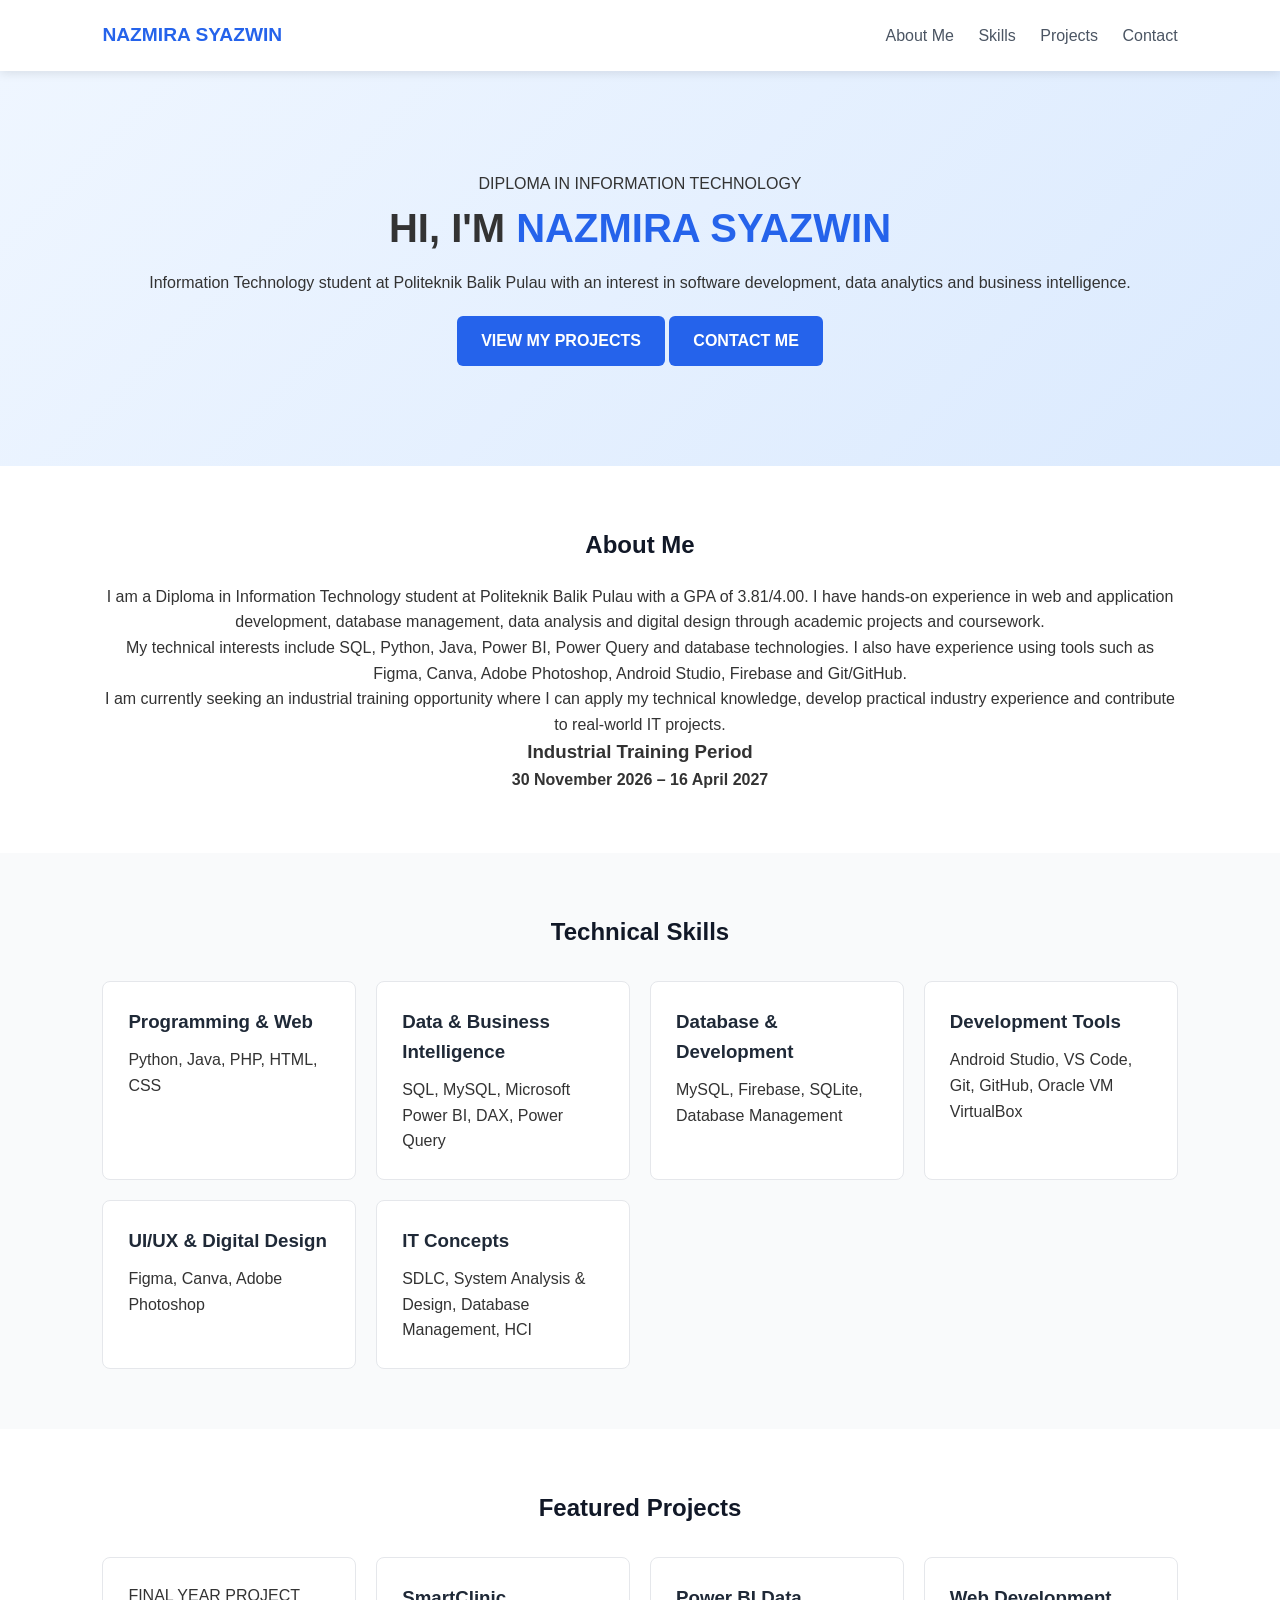
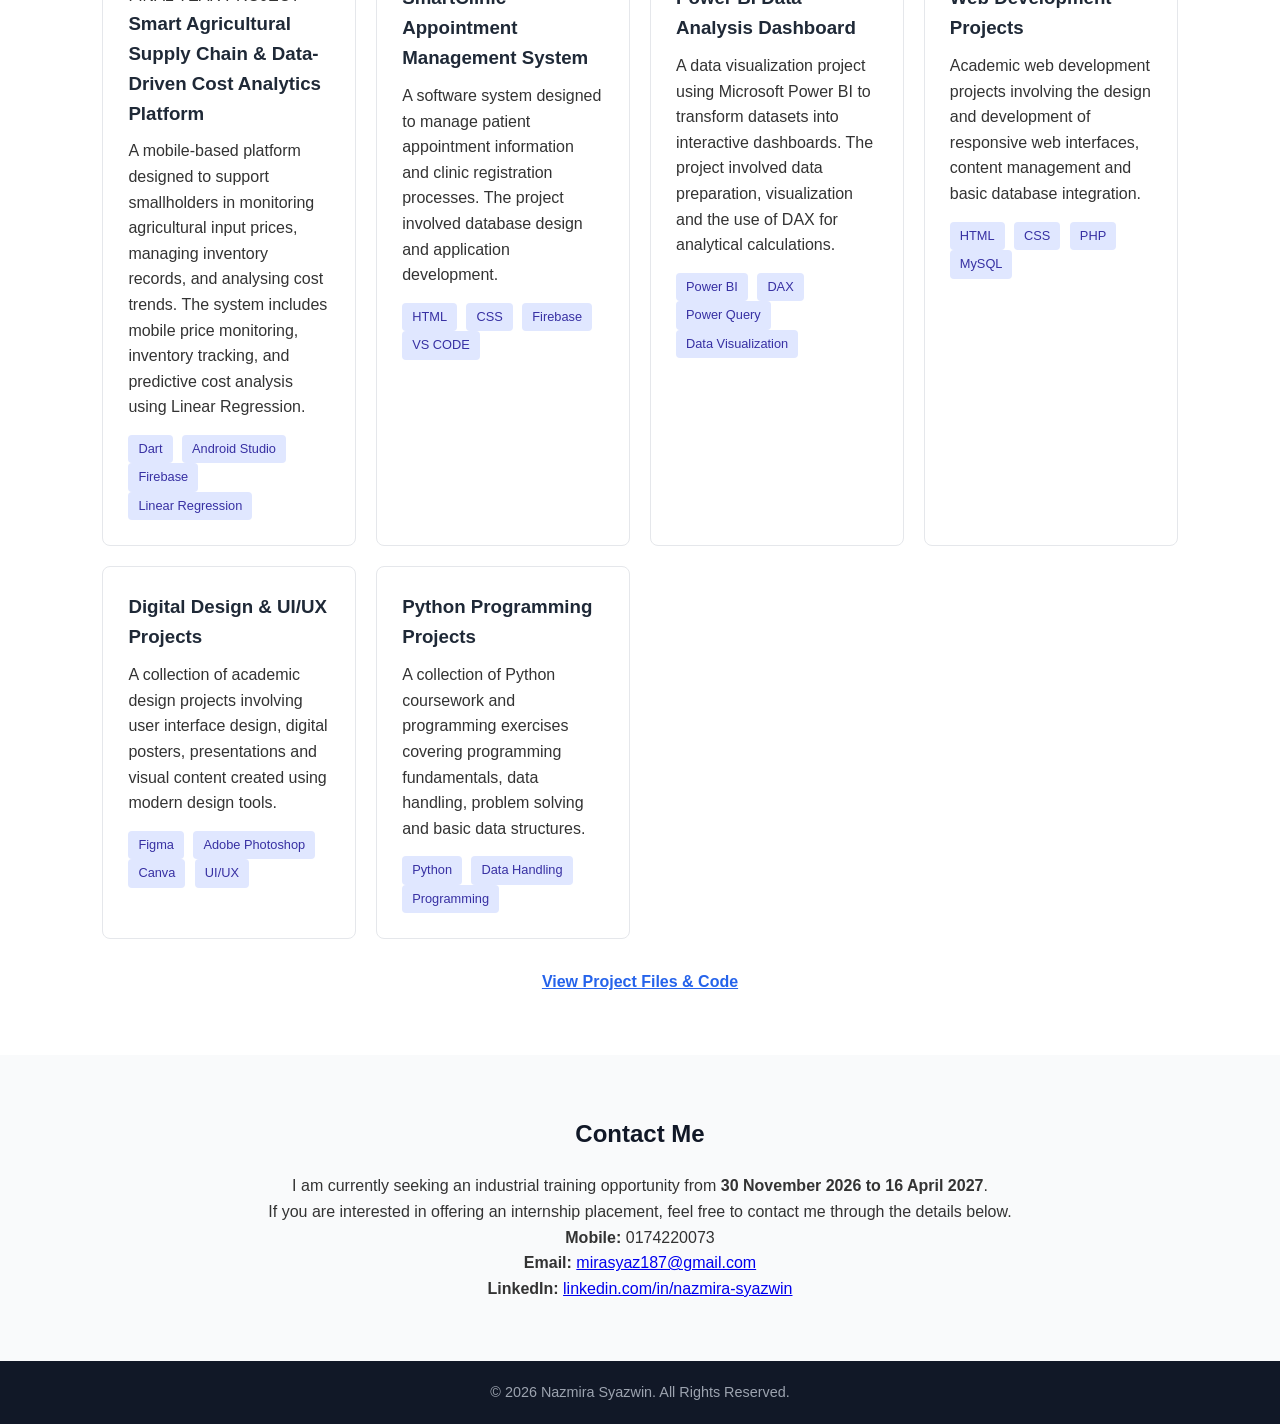
<file: index.html>
<!DOCTYPE html>
<html lang="en">

<head>
    <meta charset="UTF-8">
    <meta name="viewport" content="width=device-width, initial-scale=1.0">

    <title>Nazmira Syazwin | IT Internship Portfolio</title>

    <link rel="stylesheet" href="style.css">
</head>

<body>

    <!-- ================= HEADER / NAVIGATION ================= -->
    <header>
        <div class="logo">NAZMIRA SYAZWIN</div>

        <nav>
            <a href="#about">About Me</a>
            <a href="#skills">Skills</a>
            <a href="#projects">Projects</a>
            <a href="#contact">Contact</a>
        </nav>
    </header>


    <!-- ================= HERO SECTION ================= -->
    <section class="hero">

        <p class="hero-subtitle">DIPLOMA IN INFORMATION TECHNOLOGY</p>

        <h1>
            HI, I'M
            <span class="highlight">NAZMIRA SYAZWIN</span>
        </h1>

        <p>
            Information Technology student at Politeknik Balik Pulau
            with an interest in software development, data analytics
            and business intelligence.
        </p>

        <div class="hero-buttons">
            <a href="#projects" class="btn">VIEW MY PROJECTS</a>
            <a href="#contact" class="btn secondary-btn">CONTACT ME</a>
        </div>

    </section>


    <!-- ================= ABOUT ME ================= -->
    <section id="about" class="section">

        <h2>About Me</h2>

        <p>
            I am a Diploma in Information Technology student at
            Politeknik Balik Pulau with a GPA of 3.81/4.00.
            I have hands-on experience in web and application development,
            database management, data analysis and digital design through
            academic projects and coursework.
        </p>

        <p>
            My technical interests include SQL, Python, Java, Power BI,
            Power Query and database technologies. I also have experience
            using tools such as Figma, Canva, Adobe Photoshop, Android Studio,
            Firebase and Git/GitHub.
        </p>

        <p>
            I am currently seeking an industrial training opportunity where
            I can apply my technical knowledge, develop practical industry
            experience and contribute to real-world IT projects.
        </p>

        <div class="internship-info">

            <h3>Industrial Training Period</h3>

            <p>
                <strong>30 November 2026 – 16 April 2027</strong>
            </p>

        </div>

    </section>


    <!-- ================= SKILLS ================= -->
    <section id="skills" class="section gray-bg">

        <h2>Technical Skills</h2>

        <div class="skills-grid">

            <!-- Programming -->
            <div class="skill-card">

                <h3>Programming & Web</h3>

                <p>
                    Python, Java, PHP, HTML, CSS
                </p>

            </div>


            <!-- Data -->
            <div class="skill-card">

                <h3>Data & Business Intelligence</h3>

                <p>
                    SQL, MySQL, Microsoft Power BI,
                    DAX, Power Query
                </p>

            </div>


            <!-- Database -->
            <div class="skill-card">

                <h3>Database & Development</h3>

                <p>
                    MySQL, Firebase, SQLite,
                    Database Management
                </p>

            </div>


            <!-- Tools -->
            <div class="skill-card">

                <h3>Development Tools</h3>

                <p>
                    Android Studio, VS Code,
                    Git, GitHub, Oracle VM VirtualBox
                </p>

            </div>


            <!-- Design -->
            <div class="skill-card">

                <h3>UI/UX & Digital Design</h3>

                <p>
                    Figma, Canva, Adobe Photoshop
                </p>

            </div>


            <!-- Concepts -->
            <div class="skill-card">

                <h3>IT Concepts</h3>

                <p>
                    SDLC, System Analysis & Design,
                    Database Management, HCI
                </p>

            </div>

        </div>

    </section>


    <!-- ================= PROJECTS ================= -->
    <section id="projects" class="section">

        <h2>Featured Projects</h2>

        <div class="projects-grid">


            <!-- PROJECT 1 - FYP -->
            <div class="project-card featured-project">

                <div class="project-label">
                    FINAL YEAR PROJECT
                </div>

                <h3>
                    Smart Agricultural Supply Chain & Data-Driven
                    Cost Analytics Platform
                </h3>

                <p>
                    A mobile-based platform designed to support smallholders
                    in monitoring agricultural input prices, managing inventory
                    records, and analysing cost trends. The system includes
                    mobile price monitoring, inventory tracking, and
                    predictive cost analysis using Linear Regression.
                </p>

                <div class="tags">
                    <span>Dart</span>
                    <span>Android Studio</span>
                    <span>Firebase</span>
                    <span>Linear Regression</span>
                </div>

            </div>


            <!-- PROJECT 2 -->
            <div class="project-card">

                <h3>
                    SmartClinic Appointment Management System
                </h3>

                <p>
                    A software system designed to manage patient appointment
                    information and clinic registration processes.
                    The project involved database design
                    and application development.
                </p>

                <div class="tags">

                    <span>HTML</span>
                    <span>CSS</span>
                    <span>Firebase</span>
                    <span>VS CODE</span>

                </div>

            </div>


            <!-- PROJECT 3 -->
            <div class="project-card">

                <h3>
                    Power BI Data Analysis Dashboard
                </h3>

                <p>
                    A data visualization project using Microsoft Power BI
                    to transform datasets into interactive dashboards.
                    The project involved data preparation, visualization
                    and the use of DAX for analytical calculations.
                </p>

                <div class="tags">

                    <span>Power BI</span>
                    <span>DAX</span>
                    <span>Power Query</span>
                    <span>Data Visualization</span>

                </div>

            </div>


            <!-- PROJECT 4 -->
            <div class="project-card">

                <h3>
                    Web Development Projects
                </h3>

                <p>
                    Academic web development projects involving the design
                    and development of responsive web interfaces,
                    content management and basic database integration.
                </p>

                <div class="tags">

                    <span>HTML</span>
                    <span>CSS</span>
                    <span>PHP</span>
                    <span>MySQL</span>

                </div>

            </div>


            <!-- PROJECT 5 -->
            <div class="project-card">

                <h3>
                    Digital Design & UI/UX Projects
                </h3>

                <p>
                    A collection of academic design projects involving
                    user interface design, digital posters, presentations
                    and visual content created using modern design tools.
                </p>

                <div class="tags">

                    <span>Figma</span>
                    <span>Adobe Photoshop</span>
                    <span>Canva</span>
                    <span>UI/UX</span>

                </div>

            </div>


            <!-- PROJECT 6 -->
            <div class="project-card">

                <h3>
                    Python Programming Projects
                </h3>

                <p>
                    A collection of Python coursework and programming
                    exercises covering programming fundamentals,
                    data handling, problem solving and basic data structures.
                </p>

                <div class="tags">

                    <span>Python</span>
                    <span>Data Handling</span>
                    <span>Programming</span>

                </div>

            </div>

        </div>


        <!-- PROJECT FILES -->
        <div class="project-links">

            <a href="https://drive.google.com/drive/folders/1U2dIww5XURQphH_d5HRBWufvoMuTyFdE?usp=sharing"
                target="_blank" rel="noopener noreferrer" class="link-btn">
                View Project Files & Code
            </a>

        </div>

    </section>


    <!-- ================= CONTACT ================= -->
    <section id="contact" class="section gray-bg">

        <h2>Contact Me</h2>

        <p>
            I am currently seeking an industrial training opportunity
            from <strong>30 November 2026 to 16 April 2027</strong>.
        </p>

        <p>
            If you are interested in offering an internship placement,
            feel free to contact me through the details below.
        </p>


        <div class="contact-info">

            <p>
                <strong>Mobile:</strong>
                0174220073
            </p>

            <p>
                <strong>Email:</strong>
                <a href="mailto:mirasyaz187@gmail.com">
                    mirasyaz187@gmail.com
                </a>
            </p>

            <p>
                <strong>LinkedIn:</strong>
                <a href="https://www.linkedin.com/in/nazmira-syazwin-980253318/" target="_blank"
                    rel="noopener noreferrer">
                    linkedin.com/in/nazmira-syazwin
                </a>
            </p>

        </div>

    </section>


    <!-- ================= FOOTER ================= -->
    <footer>

        <p>
            &copy; 2026 Nazmira Syazwin.
            All Rights Reserved.
        </p>

    </footer>

</body>

</html>
</file>
<file: style.css>
/* Tetapan Asas */
* {
    margin: 0;
    padding: 0;
    box-sizing: border-box;
    font-family: 'Segoe UI', Tahoma, Geneva, Verdana, sans-serif;
}

body {
    color: #333;
    line-height: 1.6;
}

/* Navigasi */
header {
    display: flex;
    justify-content: space-between;
    align-items: center;
    padding: 20px 8%;
    background-color: #ffffff;
    box-shadow: 0 2px 10px rgba(0, 0, 0, 0.1);
    position: sticky;
    top: 0;
}

.logo {
    font-weight: bold;
    font-size: 1.2rem;
    color: #2563eb;
}

nav a {
    margin-left: 20px;
    text-decoration: none;
    color: #4b5563;
    font-weight: 500;
}

nav a:hover {
    color: #2563eb;
}

/* Hero Section */
.hero {
    text-align: center;
    padding: 100px 20px;
    background: linear-gradient(135deg, #eff6ff 0%, #dbeafe 100%);
}

.hero h1 {
    font-size: 2.5rem;
    margin-bottom: 10px;
}

.highlight {
    color: #2563eb;
}

.btn {
    display: inline-block;
    margin-top: 20px;
    padding: 12px 24px;
    background-color: #2563eb;
    color: white;
    text-decoration: none;
    border-radius: 6px;
    font-weight: bold;
}

.btn:hover {
    background-color: #1d4ed8;
}

/* Section */
.section {
    padding: 60px 8%;
    text-align: center;
}

.gray-bg {
    background-color: #f9fafb;
}

.section h2 {
    margin-bottom: 20px;
    color: #111827;
}

/* Grid Kemahiran & Projek */
.skills-grid,
.projects-grid {
    display: grid;
    grid-template-columns: repeat(auto-fit, minmax(250px, 1fr));
    gap: 20px;
    margin-top: 30px;
}

.skill-card,
.project-card {
    background: white;
    padding: 25px;
    border-radius: 8px;
    border: 1px solid #e5e7eb;
    text-align: left;
}

.project-card h3,
.skill-card h3 {
    margin-bottom: 10px;
    color: #1f2937;
}

.tags {
    margin-top: 15px;
}

.tags span {
    display: inline-block;
    background: #e0e7ff;
    color: #3730a3;
    padding: 4px 10px;
    font-size: 0.8rem;
    border-radius: 4px;
    margin-right: 5px;
}

footer {
    text-align: center;
    padding: 20px;
    background: #111827;
    color: #9ca3af;
    font-size: 0.9rem;
}

.project-links {
    text-align: center;
    margin-top: 30px;
    /* Jarak dari kad atas ke pautan */
    width: 100%;
}

.link-btn {
    display: inline-block;
    color: #2563eb;
    font-weight: 600;
    text-decoration: underline;
}
</file>
